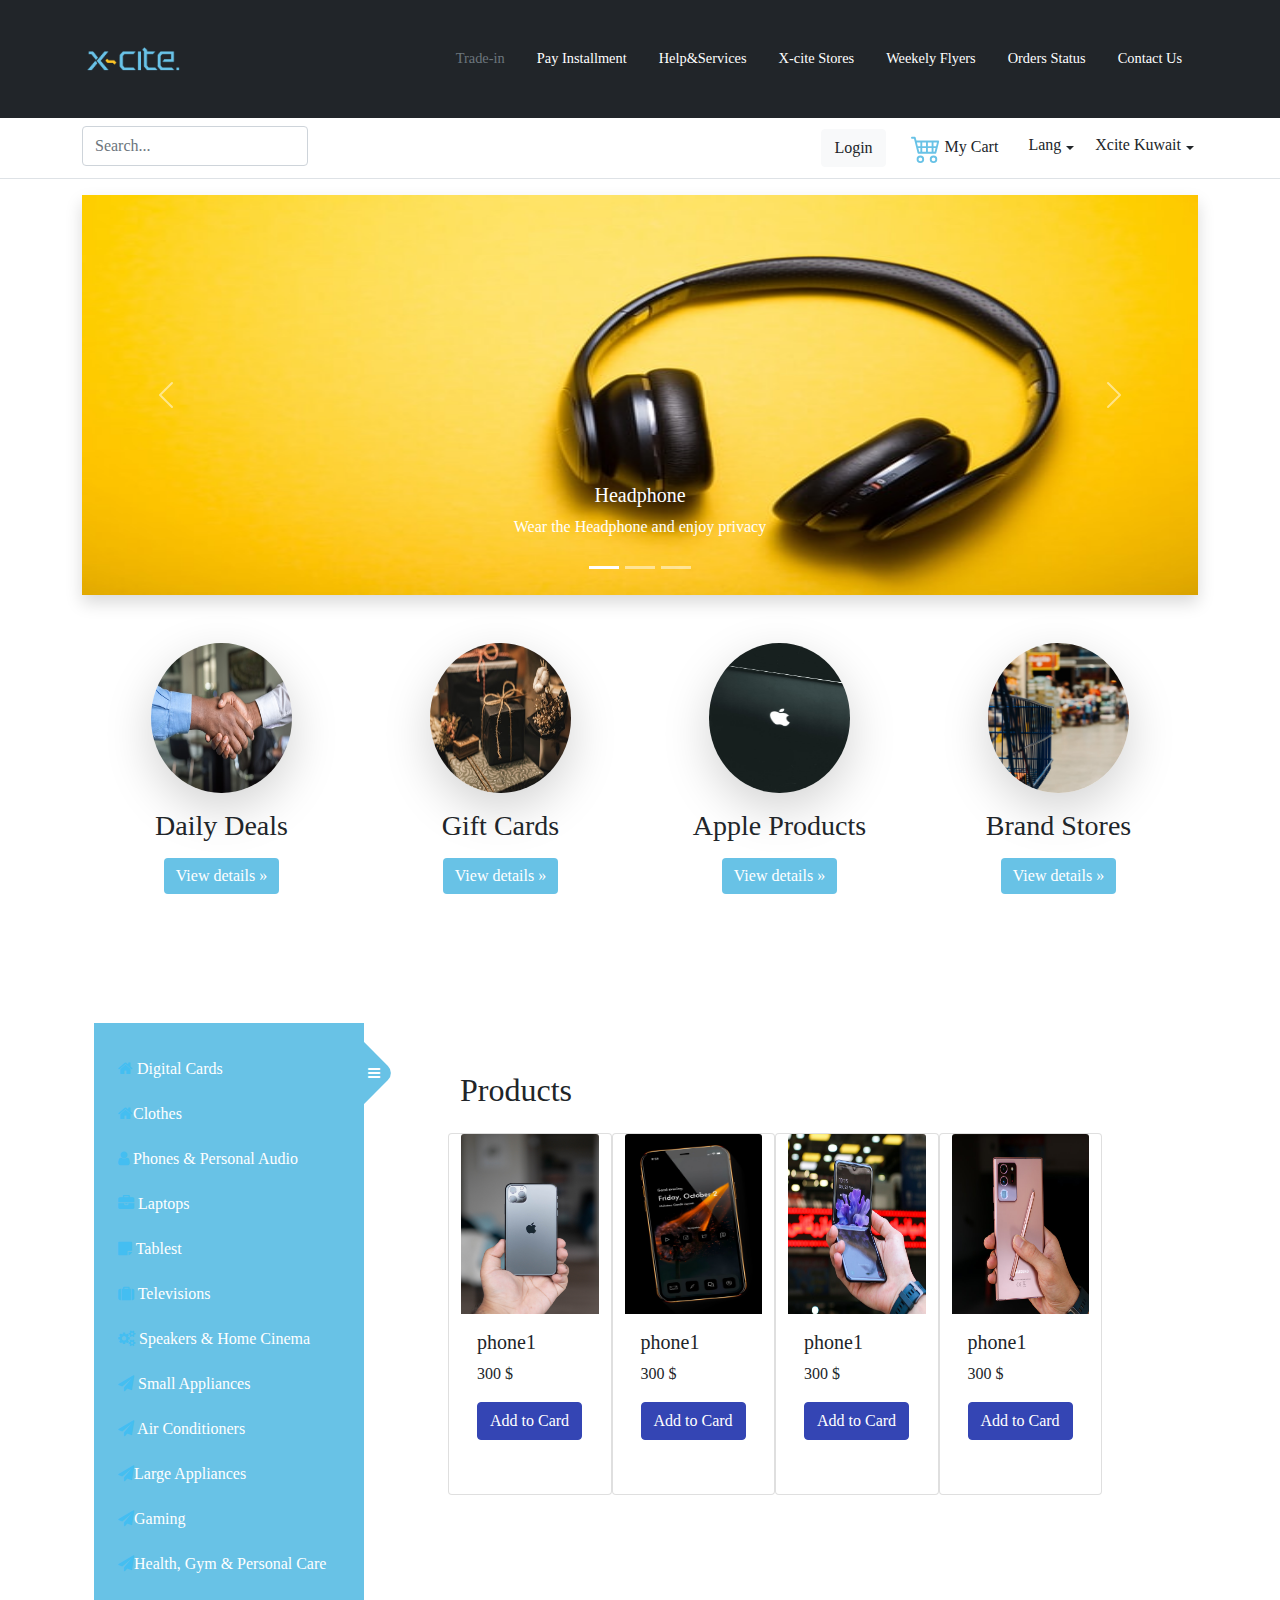
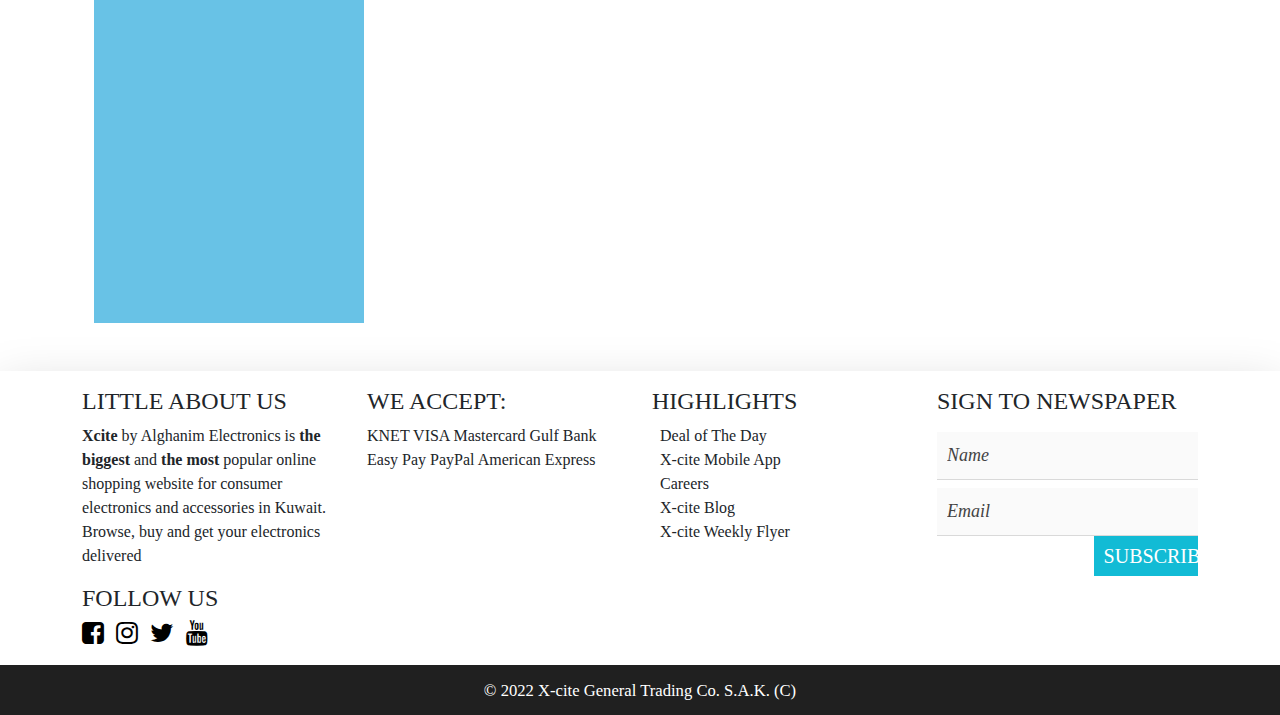
<file: index.html>
<!DOCTYPE html>
<html lang="en">
  <head>
    <meta charset="UTF-8" />
    <meta http-equiv="X-UA-Compatible" content="IE=edge" />
    <meta name="viewport" content="width=device-width, initial-scale=1.0" />
    <title>Xcite</title>
    <!--Font-awesome -->
    <link
      rel="stylesheet"
      href="https://cdnjs.cloudflare.com/ajax/libs/font-awesome/4.7.0/css/font-awesome.min.css"
    />
    <!-- Style -->
    <link rel="stylesheet" href="assets/css/style.css" />
    <link rel="stylesheet" href="assets/css/sidebar.css">

    <!-- Bootstrap core CSS -->
    <link href="assets/css/bootstrap.min.css" rel="stylesheet" />
     <!--Font-awesome -->
     <link
     rel="stylesheet"
     href="https://cdnjs.cloudflare.com/ajax/libs/font-awesome/4.7.0/css/font-awesome.min.css"
   />
  </head>
  <body>
    <main>
      <!---- Header  ---->
      <header>
        <!-- first-header -->
        <div class="px-3 py-2 bg-dark text-white">
          <div class="container">
            <div
              class="first-header d-flex flex-wrap align-items-center justify-content-center justify-content-lg-start"
            >
              <a
                href="index.html"
                class="d-flex align-items-center my-1 my-lg-0 me-lg-auto"
              >
                <img src="./images/logo.png" class="cite-logo" />
              </a>

              <ul
                class="nav col-12 col-lg-auto my-2 justify-content-center my-md-0 text-small"
              >
                <li>
                  <a href="#" class="nav-link text-secondary">Trade-in </a>
                </li>
                <li>
                  <a href="#" class="nav-link text-white"> Pay Installment </a>
                </li>
                <li>
                  <a href="#" class="nav-link text-white"> Help&Services </a>
                </li>
                <li>
                  <a href="#" class="nav-link text-white"> X-cite Stores </a>
                </li>
                <li>
                  <a href="#" class="nav-link text-white"> Weekely Flyers </a>
                </li>
                <li>
                  <a href="#" class="nav-link text-white">Orders Status </a>
                </li>
                <li>
                  <a href="#" class="nav-link text-white"> Contact Us </a>
                </li>
              
              </ul>
            </div>
          </div>
        </div>
        <!-- second header -->
        <div class="px-3 py-2 border-bottom mb-3">
          <div class="container d-flex flex-wrap justify-content-center">
            <form class="col-12 col-lg-auto mb-2 mb-lg-0 me-lg-auto">
              <input
                type="search"
                class="form-control"
                placeholder="Search..."
                aria-label="Search"
              />
            </form>

            <div class="text-end">
              <a class="btn btn-light text-dark me-2">
                Login
              </a >
              <a class="btn" href="my-cart.html">
                <svg
                  xmlns="http://www.w3.org/2000/svg"
                  width="30"
                  height="30"
                  fill="currentColor"
                  class="shopping-cart bi bi-cart4"
                  viewBox="0 0 16 16"
                >
                  <path
                    d="M0 2.5A.5.5 0 0 1 .5 2H2a.5.5 0 0 1 .485.379L2.89 4H14.5a.5.5 0 0 1 .485.621l-1.5 6A.5.5 0 0 1 13 11H4a.5.5 0 0 1-.485-.379L1.61 3H.5a.5.5 0 0 1-.5-.5zM3.14 5l.5 2H5V5H3.14zM6 5v2h2V5H6zm3 0v2h2V5H9zm3 0v2h1.36l.5-2H12zm1.11 3H12v2h.61l.5-2zM11 8H9v2h2V8zM8 8H6v2h2V8zM5 8H3.89l.5 2H5V8zm0 5a1 1 0 1 0 0 2 1 1 0 0 0 0-2zm-2 1a2 2 0 1 1 4 0 2 2 0 0 1-4 0zm9-1a1 1 0 1 0 0 2 1 1 0 0 0 0-2zm-2 1a2 2 0 1 1 4 0 2 2 0 0 1-4 0z"
                  />
                </svg>
                My Cart
              </a>
            </div>
            <div class="dropdown mx-1">
              <button class="btn btn-muted  dropdown-toggle" type="button" id="dropdownMenuButton2" data-bs-toggle="dropdown" aria-expanded="false">
                Lang
              </button>
              <ul class="dropdown-menu dropdown-menu-dark" aria-labelledby="dropdownMenuButton2">
                <li><a class="dropdown-item active">English</a></li>
                <li><a class="dropdown-item">عربى</a></li>
              </ul>
            </div>
       
              <div class="dropdown mx-1">
                <button class="btn btn-muted  dropdown-toggle" type="button" id="dropdownMenuButton2" data-bs-toggle="dropdown" aria-expanded="false">
                  Xcite Kuwait
                </button>
                <ul class="dropdown-menu dropdown-menu-dark" aria-labelledby="dropdownMenuButton2">
                  <li><a class="dropdown-item active">Xcite Kuwait</a></li>
                  <li><a class="dropdown-item">Xcite KSA</a></li>
                </ul>
              </div>
          
          </div>
        </div>
        
      </header>
      <div class="container">
       <!---- Slider ---->
       <div
       id="carouselExampleCaptions"
       class="shadow carousel p-0 slide"
       data-bs-ride="carousel"
     >
       <div class="carousel-indicators">
         <button
           type="button"
           data-bs-target="#carouselExampleCaptions"
           data-bs-slide-to="0"
           class="active"
           aria-current="true"
           aria-label="Slide 1"
         ></button>
         <button
           type="button"
           data-bs-target="#carouselExampleCaptions"
           data-bs-slide-to="1"
           aria-label="Slide 2"
         ></button>
         <button
           type="button"
           data-bs-target="#carouselExampleCaptions"
           data-bs-slide-to="2"
           aria-label="Slide 3"
         ></button>
       </div>
       <div class="carousel-inner">
         <div class="carousel-item active">
           <img
             src="./images/headphone.jpg"
             class="d-block w-100"
             alt="..."
           />
           <div class="carousel-caption d-none d-md-block">
             <h5>Headphone</h5>
             <p>
               Wear the Headphone and enjoy privacy
             </p>
           </div>
         </div>
         <div class="carousel-item">
           <img src="./images/watch.jpg" class="d-block w-100" alt="..." />
           <div class="carousel-caption d-none d-md-block">
             <h5>Watch</h5>
             <p>
               Lost time is never found again
             </p>
           </div>
         </div>
         <div class="carousel-item">
           <img src="./images/cam.jpg" class="d-block w-100" alt="..." />
           <div class="carousel-caption d-none d-md-block">
             <h5>Canon Cam</h5>
             <p>
               Use Canon and Save the date
             </p>
           </div>
         </div>
       </div>
       <button
         class="carousel-control-prev"
         type="button"
         data-bs-target="#carouselExampleCaptions"
         data-bs-slide="prev"
       >
         <span class="carousel-control-prev-icon" aria-hidden="true"></span>
         <span class="visually-hidden">Previous</span>
       </button>
       <button
         class="carousel-control-next"
         type="button"
         data-bs-target="#carouselExampleCaptions"
         data-bs-slide="next"
       >
         <span class="carousel-control-next-icon" aria-hidden="true"></span>
         <span class="visually-hidden">Next</span>
       </button>
     </div>
     <div class="container marketing my-3">

      <!-- Marketing Items-->
      <div class="row flex justify-content-center my-5">
        <div class="col-lg-3 col-sm-6 col-11 text-center marketing_block">
          <img class="shadow-lg" src="./images/deals.jpg" alt="Daily Deals" tooltip="gsg">
          <h3 class="my-3">Daily Deals</h2>
          <p><a class="btn btn-secondary" href="#">View details &raquo;</a></p>
        </div>
        <div class="col-lg-3  col-sm-6 col-11 text-center marketing_block">
          <img class="shadow-lg" src="./images/gift.jpg" alt="Gifts Cards">
  
          <h3 class="my-3">Gift Cards</h2>
          <p><a class="btn btn-secondary" href="#">View details &raquo;</a></p>
        </div>
        <div class="col-lg-3  col-sm-6 col-11 text-center marketing_block">
          <img class="shadow-lg" src="./images/apple.jpg" alt="Apple Products">
          <h3 class="my-3">Apple Products</h2>
          <p><a class="btn btn-secondary" href="#">View details &raquo;</a></p>
        </div>
        <div class="col-lg-3  col-sm-6 col-11 text-center marketing_block">
          <img class="shadow-lg" src="./images/stores.jpg" alt="Brand Stores">
          <h3 class="my-3">Brand Stores</h2>
          <p><a class="btn btn-secondary" href="#">View details &raquo;</a></p>
        </div>
      </div>
  
  
        <!-- Product -->
        <div class="products my-5">
          <div class="wrapper d-flex align-items-stretch">
            <nav id="sidebar">
              <div class="custom-menu">
                <button type="button" id="sidebarCollapse" class="btn btn-primary">
                  <i class="fa fa-bars"></i>
                  <span class="sr-only">Toggle Menu</span>
                </button>
              </div>
              <div class="p-4">
                <ul class="list-unstyled components">
   
                  <li class="active">
                    <a href="#"><span class="fa fa-home mr-3"></span> Digital Cards</a>
                  </li>
                  <li class="active">
                    <a href="#"><span class="fa fa-home mr-3"></span>Clothes</a>
                  </li>
                  <li>
                      <a href="#"><span class="fa fa-user mr-3"></span> Phones & Personal Audio</a>
                  </li>
                  <li>
                    <a href="#"><span class="fa fa-briefcase mr-3"></span> Laptops</a>
                  </li>
                  <li>
                    <a href="#"><span class="fa fa-sticky-note mr-3"></span> Tablest</a>
                  </li>
                  <li>
                    <a href="#"><span class="fa fa-suitcase mr-3"></span> Televisions</a>
                  </li>
                  <li>
                    <a href="#"><span class="fa fa-cogs mr-3"></span> Speakers & Home Cinema</a>
                  </li>
                  <li>
                    <a href="#"><span class="fa fa-paper-plane mr-3"></span> Small Appliances</a>
                  </li>
                  <li>
                    <a href="#"><span class="fa fa-paper-plane mr-3"></span> Air Conditioners</a>
                  </li> <li>
                    <a href="#"><span class="fa fa-paper-plane mr-3"></span>Large Appliances</a>
                  </li>
                  <li>
                    <a href="#"><span class="fa fa-paper-plane mr-3"></span>Gaming</a>
                  </li>
                  <li>
                    <a href="#"><span class="fa fa-paper-plane mr-3"></span>Health, Gym & Personal Care</a>
                  </li>
                </ul>

              </div>
            </nav>
      
              <!-- Page Content  -->
            <div id="content" class="p-5 p-md-5 mx-5">
              <h2 class="mb-4">Products</h2>
              <div class="row">
                <div class="card col-lg-3 col-sm-5 col-11" >
                  <img src="./images/phone1.jpg" class="card-img-top">
                  <div class="card-body">
                    <h5 class="card-title">phone1</h5>
                    <p class="card-text">300 &dollar;</p>
                    <a href="#" class="btn btn-primary">Add to Card</a>
                  </div>
                </div>
                <div class="card col-lg-3  col-sm-5 col-11" >
                  <img src="./images/phone2.jpg" class="card-img-top">
                  <div class="card-body">
                    <h5 class="card-title">phone1</h5>
                    <p class="card-text">300 &dollar;</p>
                    <a href="#" class="btn btn-primary">Add to Card</a>
                  </div>
                </div>
                <div class="card col-lg-3 col-sm-5 col-11" >
                  <img src="./images/phone3.jpg" class="card-img-top">
                  <div class="card-body">
                    <h5 class="card-title">phone1</h5>
                    <p class="card-text">300 &dollar;</p>
                    <a href="#" class="btn btn-primary">Add to Card</a>
                  </div>
                </div>
                <div class="card col-lg-3 col-sm-5 col-11" >
                  <img src="./images/phone4.jpg" class="card-img-top">
                  <div class="card-body">
                    <h5 class="card-title">phone1</h5>
                    <p class="card-text">300 &dollar;</p>
                    <a href="#" class="btn btn-primary">Add to Card</a>
                  </div>
                </div>
               


              </div>
            </div>
          </div>
        </div>
      </div>
      </div>
      <!-- footer -->
      <footer class="mt-5 shadow-lg pt-3">
        <div class="container">
          <div class="details1 row pb-3">
            <!-- About Us -->
            <div class="about_us col-md-3 col-sm-6 col-12">
              <h3 class="section_header text-uppercase fs-4">
                little about us
              </h3>
              <p class="fs-6">
                <strong>Xcite </strong>by Alghanim Electronics is
                <strong>the biggest </strong> and
                <strong>the most </strong> popular online shopping website for
                consumer electronics and accessories in Kuwait. Browse, buy and
                get your electronics delivered
              </p>
              <h3 class="section_header text-uppercase fs-4">follow us</h3>
              <div class="social">
                <a
                  href="https://www.facebook.com/XcitebyAlghanim/"
                  class="me-2"
                >
                  <i class="fa fa-brands fa-facebook-square"></i
                ></a>
                <a
                  href="https://www.instagram.com/xcitealghanim/?hl=en"
                  class="me-2"
                >
                  <i class="fa fa-brands fa-instagram"></i
                ></a>
                <a
                  href="https://twitter.com/xcitealghanim?lang=en"
                  class="me-2"
                >
                  <i class="fa fa-brands fa-twitter"></i
                ></a>
                <a
                  href="https://www.youtube.com/user/Xcitealghanim"
                  class="me-2"
                  ><i class="fa fa-brands fa-youtube"></i
                ></a>
              </div>
            </div>
            <!-- Archives -->
            <div class="archives col-md-3 col-sm-6 col-12">
              <h3 class="section_header text-uppercase fs-4">We Accept:</h3>
              <p>
                KNET VISA Mastercard Gulf Bank Easy Pay PayPal American Express
              </p>
            </div>
            <!-- Highlights -->
            <div class="contact_us col-md-3 col-sm-6 col-12">
              <h3 class="section_header text-uppercase fs-4">Highlights</h3>
              <ul class="list-unstyled">
                <li>
                  <i class="text-muted"></i
                  ><span class="px-2" href="#">Deal of The Day</span>
                </li>
                <li>
                  <i class="text-muted"></i
                  ><span class="px-2">X-cite Mobile App</span>
                </li>
                <li>
                  <i class="text-muted"></i><span class="px-2">Careers</span>
                </li>
                <li>
                  <i class="text-muted"></i
                  ><span class="px-2">X-cite Blog</span>
                </li>
                <li>
                  <i class="text-muted"></i
                  ><span class="px-2">X-cite Weekly Flyer</span>
                </li>
              </ul>
            </div>
            <!-- NewsPaper -->
            <div class="sign_newspapers col-md-3 col-sm-6 col-12">
              <h3 class="section_header text-uppercase fs-4">
                sign to newspaper
              </h3>
              <form>
                <input
                  type="text"
                  value="Name"
                  onfocus="this.value=''"
                  onblur="if(this.value=''){this.value='Name'}"
                />
                <input
                  type="email"
                  value="Email"
                  onfocus="this.value=''"
                  onblur="if(this.value=''){this.value='Email'}"
                />
                <input type="submit" value="SUBSCRIBE" />
              </form>
            </div>
          </div>
        </div>
        <div class="details2 pt-3">
          <div class="container">
            <h3 class="d-block mx-auto text-center">
              &copy; 2022 X-cite General Trading Co. S.A.K. (C)
            </h3>
          </div>
        </div>
      </footer>
    </main>

    <!-- bootstrap core js-->
    <script src="assets/js/jquery.min.js"></script>
    <script src="assets/js/popper.js"></script>
    <script src="assets/js/bootstrap.bundle.min.js"></script>
    <script src="assets/js/main.js"></script>
   
   
  </body>
</html>
</file>
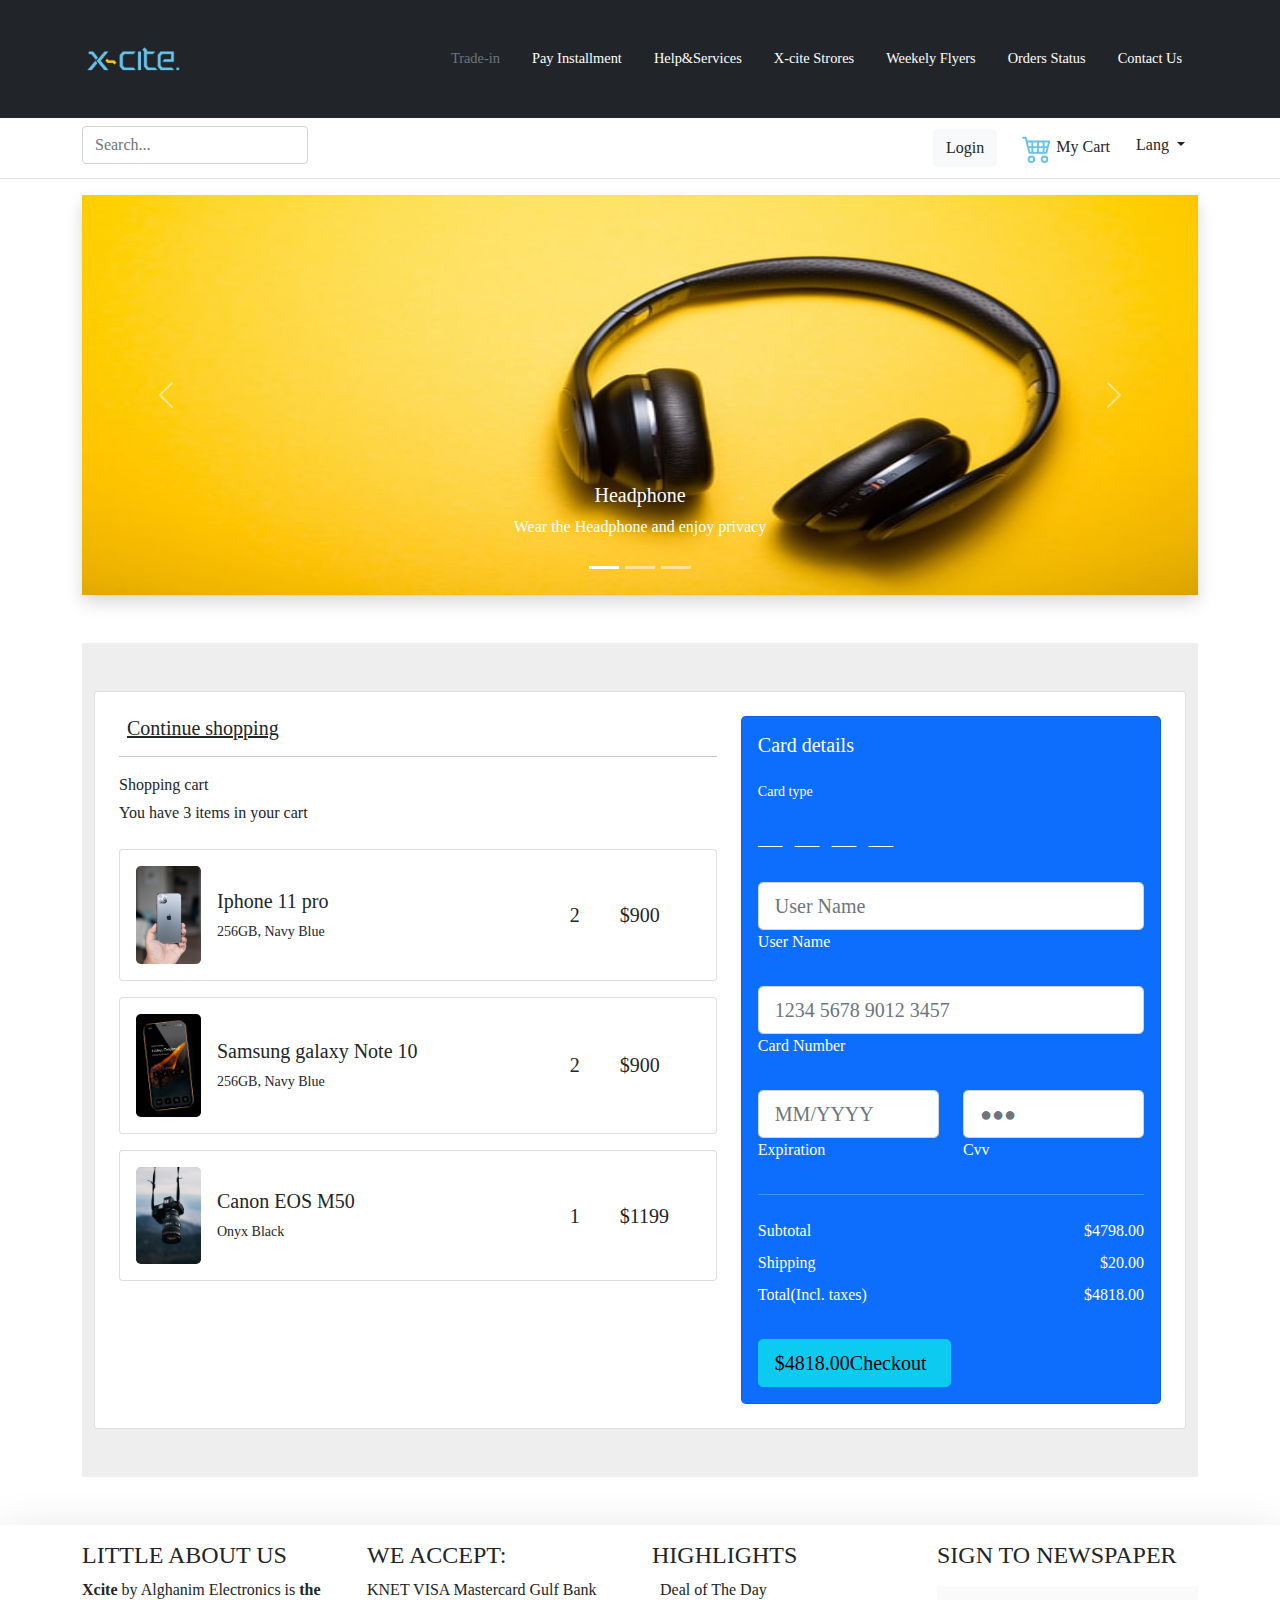
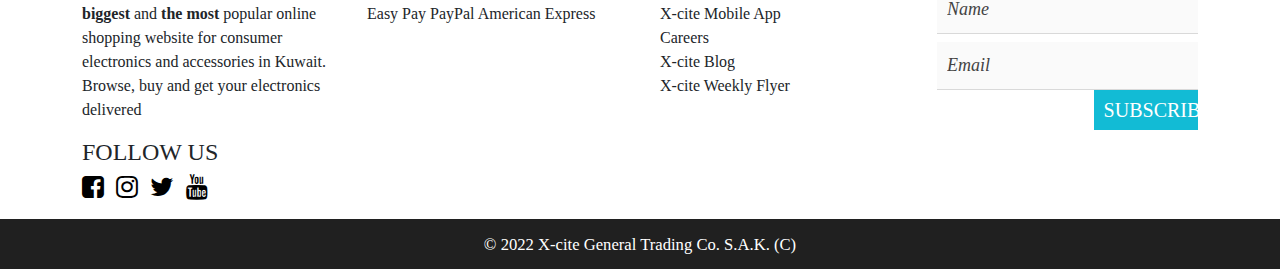
<file: my-cart.html>
<!DOCTYPE html>
<html lang="en">
  <head>
    <meta charset="UTF-8" />
    <meta http-equiv="X-UA-Compatible" content="IE=edge" />
    <meta name="viewport" content="width=device-width, initial-scale=1.0" />
    <title>Xcite</title>
    <!--Font-awesome -->
    <link
      rel="stylesheet"
      href="https://cdnjs.cloudflare.com/ajax/libs/font-awesome/4.7.0/css/font-awesome.min.css"
    />
    <!-- Style -->
    <link rel="stylesheet" href="assets/css/style.css" />
    <!-- Bootstrap core CSS -->
    <link href="assets/css/bootstrap.min.css" rel="stylesheet" />
  </head>
  <body>
    <main>
      <!---- Header  ---->
      <header>
        <!-- first-header -->
        <div class="px-3 py-2 bg-dark text-white">
          <div class="container">
            <div
              class="first-header d-flex flex-wrap align-items-center justify-content-center justify-content-lg-start"
            >
              <a
              href="index.html"
                class="d-flex align-items-center my-1 my-lg-0 me-lg-auto"
              >
                <img src="./images/logo.png" class="cite-logo" />
              </a>

              <ul
                class="nav col-12 col-lg-auto my-2 justify-content-center my-md-0 text-small"
              >
                <li>
                  <a href="#" class="nav-link text-secondary">Trade-in </a>
                </li>
                <li>
                  <a href="#" class="nav-link text-white"> Pay Installment </a>
                </li>
                <li>
                  <a href="#" class="nav-link text-white"> Help&Services </a>
                </li>
                <li>
                  <a href="#" class="nav-link text-white"> X-cite Strores </a>
                </li>
                <li>
                  <a href="#" class="nav-link text-white"> Weekely Flyers </a>
                </li>
                <li>
                  <a href="#" class="nav-link text-white">Orders Status </a>
                </li>
                <li>
                  <a href="#" class="nav-link text-white"> Contact Us </a>
                </li>
              </ul>
            </div>
          </div>
        </div>
        <!-- second header -->
        <div class="px-3 py-2 border-bottom mb-3">
          <div class="container d-flex flex-wrap justify-content-center">
            <form class="col-12 col-lg-auto mb-2 mb-lg-0 me-lg-auto">
              <input
                type="search"
                class="form-control"
                placeholder="Search..."
                aria-label="Search"
              />
            </form>
           
   
            <div class="text-end">
              
              <a class="btn btn-light text-dark me-2"> Login </a>
              <a class="btn" href="my-cart.html">
                <svg
                  xmlns="http://www.w3.org/2000/svg"
                  width="30"
                  height="30"
                  fill="currentColor"
                  class="shopping-cart bi bi-cart4"
                  viewBox="0 0 16 16"
                >
                  <path
                    d="M0 2.5A.5.5 0 0 1 .5 2H2a.5.5 0 0 1 .485.379L2.89 4H14.5a.5.5 0 0 1 .485.621l-1.5 6A.5.5 0 0 1 13 11H4a.5.5 0 0 1-.485-.379L1.61 3H.5a.5.5 0 0 1-.5-.5zM3.14 5l.5 2H5V5H3.14zM6 5v2h2V5H6zm3 0v2h2V5H9zm3 0v2h1.36l.5-2H12zm1.11 3H12v2h.61l.5-2zM11 8H9v2h2V8zM8 8H6v2h2V8zM5 8H3.89l.5 2H5V8zm0 5a1 1 0 1 0 0 2 1 1 0 0 0 0-2zm-2 1a2 2 0 1 1 4 0 2 2 0 0 1-4 0zm9-1a1 1 0 1 0 0 2 1 1 0 0 0 0-2zm-2 1a2 2 0 1 1 4 0 2 2 0 0 1-4 0z"
                  />
                </svg>
                My Cart
              </a>
              
            </div>
            <div class="dropdown">
              <button class="btn btn-muted  dropdown-toggle" type="button" id="dropdownMenuButton2" data-bs-toggle="dropdown" aria-expanded="false">
                Lang
              </button>
              <ul class="dropdown-menu dropdown-menu-dark" aria-labelledby="dropdownMenuButton2">
                <li><a class="dropdown-item active">English</a></li>
                <li><a class="dropdown-item">عربى</a></li>
              </ul>
            </div>
          </div>
        </div>
      </header>
      <div class="container">
        <!---- Slider ---->
        <div
          id="carouselExampleCaptions"
          class="shadow carousel p-0 slide"
          data-bs-ride="carousel"
        >
          <div class="carousel-indicators">
            <button
              type="button"
              data-bs-target="#carouselExampleCaptions"
              data-bs-slide-to="0"
              class="active"
              aria-current="true"
              aria-label="Slide 1"
            ></button>
            <button
              type="button"
              data-bs-target="#carouselExampleCaptions"
              data-bs-slide-to="1"
              aria-label="Slide 2"
            ></button>
            <button
              type="button"
              data-bs-target="#carouselExampleCaptions"
              data-bs-slide-to="2"
              aria-label="Slide 3"
            ></button>
          </div>
          <div class="carousel-inner">
            <div class="carousel-item active">
              <img
                src="./images/headphone.jpg"
                class="d-block w-100"
                alt="..."
              />
              <div class="carousel-caption d-none d-md-block">
                <h5>Headphone</h5>
                <p>
                  Wear the Headphone and enjoy privacy
                </p>
              </div>
            </div>
            <div class="carousel-item">
              <img src="./images/watch.jpg" class="d-block w-100" alt="..." />
              <div class="carousel-caption d-none d-md-block">
                <h5>Watch</h5>
                <p>
                  LOst time is never found again
                </p>
              </div>
            </div>
            <div class="carousel-item">
              <img src="./images/cam.jpg" class="d-block w-100" alt="..." />
              <div class="carousel-caption d-none d-md-block">
                <h5>Canon Cam</h5>
                <p>
                  Use Canon and Save the date
                </p>
              </div>
            </div>
          </div>
          <button
            class="carousel-control-prev"
            type="button"
            data-bs-target="#carouselExampleCaptions"
            data-bs-slide="prev"
          >
            <span class="carousel-control-prev-icon" aria-hidden="true"></span>
            <span class="visually-hidden">Previous</span>
          </button>
          <button
            class="carousel-control-next"
            type="button"
            data-bs-target="#carouselExampleCaptions"
            data-bs-slide="next"
          >
            <span class="carousel-control-next-icon" aria-hidden="true"></span>
            <span class="visually-hidden">Next</span>
          </button>
        </div>
        <!-- Shopping cart -->
        <section class="h-100 h-custom my-5" style="background-color: #eee">
          <div class="container py-5 h-100">
            <div
              class="row d-flex justify-content-center align-items-center h-100"
            >
              <div class="col">
                <div class="card">
                  <div class="card-body p-4">
                    <div class="row">
                      <div class="col-lg-7">
                        <h5 class="mb-3">
                          <a href="index.html" class="text-body"
                            ><i class="fas fa-long-arrow-alt-left me-2"></i
                            >Continue shopping</a
                          >
                        </h5>
                        <hr />

                        <div
                          class="d-flex justify-content-between align-items-center mb-4"
                        >
                          <div>
                            <p class="mb-1">Shopping cart</p>
                            <p class="mb-0">You have 3 items in your cart</p>
                          </div>
                        </div>

                        <div class="card mb-3">
                          <div class="card-body">
                            <div class="d-flex justify-content-between">
                              <div class="d-flex flex-row align-items-center">
                                <div>
                                  <img
                                    src="./images/phone1.jpg"
                                    class="img-fluid rounded-3"
                                    alt="Shopping item"
                                    style="width: 65px"
                                  />
                                </div>
                                <div class="ms-3">
                                  <h5>Iphone 11 pro</h5>
                                  <p class="small mb-0">256GB, Navy Blue</p>
                                </div>
                              </div>
                              <div class="d-flex flex-row align-items-center">
                                <div style="width: 50px">
                                  <h5 class="fw-normal mb-0">2</h5>
                                </div>
                                <div style="width: 80px">
                                  <h5 class="mb-0">$900</h5>
                                </div>
                                <a href="#!" style="color: #cecece"
                                  ><i class="fas fa-trash-alt"></i
                                ></a>
                              </div>
                            </div>
                          </div>
                        </div>

                        <div class="card mb-3">
                          <div class="card-body">
                            <div class="d-flex justify-content-between">
                              <div class="d-flex flex-row align-items-center">
                                <div>
                                  <img
                                    src="./images/phone2.jpg"
                                    class="img-fluid rounded-3"
                                    alt="Shopping item"
                                    style="width: 65px"
                                  />
                                </div>
                                <div class="ms-3">
                                  <h5>Samsung galaxy Note 10</h5>
                                  <p class="small mb-0">256GB, Navy Blue</p>
                                </div>
                              </div>
                              <div class="d-flex flex-row align-items-center">
                                <div style="width: 50px">
                                  <h5 class="fw-normal mb-0">2</h5>
                                </div>
                                <div style="width: 80px">
                                  <h5 class="mb-0">$900</h5>
                                </div>
                                <a href="#!" style="color: #cecece"
                                  ><i class="fas fa-trash-alt"></i
                                ></a>
                              </div>
                            </div>
                          </div>
                        </div>

                        <div class="card mb-3">
                          <div class="card-body">
                            <div class="d-flex justify-content-between">
                              <div class="d-flex flex-row align-items-center">
                                <div>
                                  <img
                                    src="./images/canon.jpg"
                                    class="img-fluid rounded-3"
                                    alt="Shopping item"
                                    style="width: 65px"
                                  />
                                </div>
                                <div class="ms-3">
                                  <h5>Canon EOS M50</h5>
                                  <p class="small mb-0">Onyx Black</p>
                                </div>
                              </div>
                              <div class="d-flex flex-row align-items-center">
                                <div style="width: 50px">
                                  <h5 class="fw-normal mb-0">1</h5>
                                </div>
                                <div style="width: 80px">
                                  <h5 class="mb-0">$1199</h5>
                                </div>
                                <a href="#!" style="color: #cecece"
                                  ><i class="fas fa-trash-alt"></i
                                ></a>
                              </div>
                            </div>
                          </div>
                        </div>
                      </div>
                      <div class="col-lg-5">
                        <div class="card bg-primary text-white rounded-3">
                          <div class="card-body">
                            <div
                              class="d-flex justify-content-between align-items-center mb-4"
                            >
                              <h5 class="mb-0">Card details</h5>
                            </div>

                            <p class="small mb-2">Card type</p>
                            <a href="#!" type="submit" class="text-white"
                              ><i class="fab fa-cc-mastercard fa-2x me-2"></i
                            ></a>
                            <a href="#!" type="submit" class="text-white"
                              ><i class="fab fa-cc-visa fa-2x me-2"></i
                            ></a>
                            <a href="#!" type="submit" class="text-white"
                              ><i class="fab fa-cc-amex fa-2x me-2"></i
                            ></a>
                            <a href="#!" type="submit" class="text-white"
                              ><i class="fab fa-cc-paypal fa-2x"></i
                            ></a>

                            <form class="mt-4">
                              <div class="form-outline form-white mb-4">
                                <input
                                  type="text"
                                  id="typeName"
                                  class="form-control form-control-lg"
                                  siez="17"
                                  placeholder="User Name"
                                />
                                <label class="form-label" for="typeName"
                                  >User Name</label
                                >
                              </div>

                              <div class="form-outline form-white mb-4">
                                <input
                                  type="text"
                                  id="typeText"
                                  class="form-control form-control-lg"
                                  siez="17"
                                  placeholder="1234 5678 9012 3457"
                                  minlength="19"
                                  maxlength="19"
                                />
                                <label class="form-label" for="typeText"
                                  >Card Number</label
                                >
                              </div>

                              <div class="row mb-4">
                                <div class="col-md-6">
                                  <div class="form-outline form-white">
                                    <input
                                      type="text"
                                      id="typeExp"
                                      class="form-control form-control-lg"
                                      placeholder="MM/YYYY"
                                      size="7"
                                      id="exp"
                                      minlength="7"
                                      maxlength="7"
                                    />
                                    <label class="form-label" for="typeExp"
                                      >Expiration</label
                                    >
                                  </div>
                                </div>
                                <div class="col-md-6">
                                  <div class="form-outline form-white">
                                    <input
                                      type="password"
                                      id="typeText"
                                      class="form-control form-control-lg"
                                      placeholder="&#9679;&#9679;&#9679;"
                                      size="1"
                                      minlength="3"
                                      maxlength="3"
                                    />
                                    <label class="form-label" for="typeText"
                                      >Cvv</label
                                    >
                                  </div>
                                </div>
                              </div>
                            </form>

                            <hr class="my-4" />

                            <div class="d-flex justify-content-between">
                              <p class="mb-2">Subtotal</p>
                              <p class="mb-2">$4798.00</p>
                            </div>

                            <div class="d-flex justify-content-between">
                              <p class="mb-2">Shipping</p>
                              <p class="mb-2">$20.00</p>
                            </div>

                            <div class="d-flex justify-content-between mb-4">
                              <p class="mb-2">Total(Incl. taxes)</p>
                              <p class="mb-2">$4818.00</p>
                            </div>

                            <button
                              type="button"
                              class="btn btn-info btn-block btn-lg"
                            >
                              <div class="d-flex justify-content-between">
                                <span>$4818.00</span>
                                <span
                                  >Checkout
                                  <i
                                    class="fas fa-long-arrow-alt-right ms-2"
                                  ></i
                                ></span>
                              </div>
                            </button>
                          </div>
                        </div>
                      </div>
                    </div>
                  </div>
                </div>
              </div>
            </div>
          </div>
        </section>
      </div>
      <!-- footer -->
      <footer class="mt-5 shadow-lg pt-3">
        <div class="container">
          <div class="details1 row pb-3">
            <!-- About Us -->
            <div class="about_us col-md-3 col-sm-6 col-12">
              <h3 class="section_header text-uppercase fs-4">
                little about us
              </h3>
              <p class="fs-6">
                <strong>Xcite </strong>by Alghanim Electronics is
                <strong>the biggest </strong> and
                <strong>the most </strong> popular online shopping website for
                consumer electronics and accessories in Kuwait. Browse, buy and
                get your electronics delivered
              </p>
              <h3 class="section_header text-uppercase fs-4">follow us</h3>
              <div class="social">
                <a
                  href="https://www.facebook.com/XcitebyAlghanim/"
                  class="me-2"
                >
                  <i class="fa fa-brands fa-facebook-square"></i
                ></a>
                <a
                  href="https://www.instagram.com/xcitealghanim/?hl=en"
                  class="me-2"
                >
                  <i class="fa fa-brands fa-instagram"></i
                ></a>
                <a
                  href="https://twitter.com/xcitealghanim?lang=en"
                  class="me-2"
                >
                  <i class="fa fa-brands fa-twitter"></i
                ></a>
                <a
                  href="https://www.youtube.com/user/Xcitealghanim"
                  class="me-2"
                  ><i class="fa fa-brands fa-youtube"></i
                ></a>
              </div>
            </div>
            <!-- Archives -->
            <div class="archives col-md-3 col-sm-6 col-12">
              <h3 class="section_header text-uppercase fs-4">We Accept:</h3>
              <p>
                KNET VISA Mastercard Gulf Bank Easy Pay PayPal American Express
              </p>
            </div>
            <!-- Highlights -->
            <div class="contact_us col-md-3 col-sm-6 col-12">
              <h3 class="section_header text-uppercase fs-4">Highlights</h3>
              <ul class="list-unstyled">
                <li>
                  <i class="text-muted"></i
                  ><span class="px-2" href="#">Deal of The Day</span>
                </li>
                <li>
                  <i class="text-muted"></i
                  ><span class="px-2">X-cite Mobile App</span>
                </li>
                <li>
                  <i class="text-muted"></i><span class="px-2">Careers</span>
                </li>
                <li>
                  <i class="text-muted"></i
                  ><span class="px-2">X-cite Blog</span>
                </li>
                <li>
                  <i class="text-muted"></i
                  ><span class="px-2">X-cite Weekly Flyer</span>
                </li>
              </ul>
            </div>
            <!-- NewsPaper -->
            <div class="sign_newspapers col-md-3 col-sm-6 col-12">
              <h3 class="section_header text-uppercase fs-4">
                sign to newspaper
              </h3>
              <form>
                <input
                  type="text"
                  value="Name"
                  onfocus="this.value=''"
                  onblur="if(this.value=''){this.value='Name'}"
                />
                <input
                  type="email"
                  value="Email"
                  onfocus="this.value=''"
                  onblur="if(this.value=''){this.value='Email'}"
                />
                <input type="submit" value="SUBSCRIBE" />
              </form>
            </div>
          </div>
        </div>
        <div class="details2 pt-3">
          <div class="container">
            <h3 class="d-block mx-auto text-center">
              &copy; 2022 X-cite General Trading Co. S.A.K. (C)
            </h3>
          </div>
        </div>
      </footer>
    </main>
    <script src="assets/js/bootstrap.bundle.min.js"></script>
  </body>
</html>
</file>
<file: assets/css/style.css>
*{
    margin : 0 ;
    padding :0 ;
    box-sizing: 0;
    font-family: "Trirong", serif;
}
main{
    min-height: 700px ;
    

}
/* *************************Header************************** */
 .first-header a .cite-logo{
    width: 40% ;
    height: 40%;
 }  
  .text-small {
    font-size: 90%;
  }
  .shopping-cart{
    color:#68C2E6
  }
/* *************************Slider************************** */
.carousel-item{
  height:400px ;
  width:100% ;

}
.carousel-item img{
  height: 100%;
}
/***************************Marketing *************************/
.marketing .marketing_block img{
  border-radius: 50%;
  width : 55% ;
  height: 45%;
}
.marketing p a{
  background-color: #68C2E6;
  color: white;
  border: 0;
}
/* *************************products************************** */
.products{
  min-height : 300px;
  width:100% ;
} 

.products #content .card img{
  height:50% ;
}
/**********************************************footer ****************************************/

.about_us .social a i{
  font-size:2vw ;
  color: black;
}
 footer .details1 .sign_newspapers form input[type="text"],
 footer .details1 .sign_newspapers form input[type="email"]{
     margin-top: 8px;
     background-color :#FAFAFA ;
     border: none;
     width:100% ;
     min-height: 40px;
     border-bottom: 1px solid #d9d9d9;
     padding : 10px ;
     font-size: 18px;
     outline: none ;
     color :#434343;
     font-style: italic;
 }
 footer .details1 .sign_newspapers form input[type="submit"]{
    float: right;
    width:40% ;
    min-height: 20px;
    background-color: #12bbd5;
    font-size: 20px;
    outline: none ;
    color :#FFFFFF;
    font-weight: 300;
    border: none;
    padding : 5px 10px;
    
 }
 footer .details2{
     min-height : 50px ;
     width: 100%; 
     background-color: #202020;
    
 }
 footer .details2 h3 {
  
      font-size :1.3vw ;
      color :#FFFFFF;
 }
</file>
<file: assets/css/sidebar.css>
#sidebar {
    min-width: 270px;
    max-width: 270px;
    background: #68C2E6 ;
    color: #fff;
    -webkit-transition: all 0.3s;
    -o-transition: all 0.3s;
    transition: all 0.3s;
    position: relative; }
    #sidebar .h6 {
      color: #fff; }
    #sidebar.active {
      margin-left: -360px; }
    #sidebar h1 {
      margin-bottom: 20px;
      font-weight: 700;
      font-size: 30px; }
      #sidebar h1 .logo {
        color: #fff; }
        #sidebar h1 .logo span {
          font-size: 14px;
          color: #44bef1;
          display: block; }
    #sidebar ul.components {
      padding: 0; }
    #sidebar ul li {
      font-size: 16px; }
      #sidebar ul li > ul {
        margin-left: 10px; }
        #sidebar ul li > ul li {
          font-size: 14px; }
      #sidebar ul li a {
          text-decoration: none;
        padding: 10px 0;
        display: block;
        color:#fff;
        border-bottom: 1px solid rgba(255, 255, 255, 0.0); }
        #sidebar ul li a span {
          color: #44bef1; }
        #sidebar ul li a:hover {
          color: #fff; }
      #sidebar ul li.active > a {
        background: transparent;
        color: #fff; }
    @media (max-width: 991.98px) {
      #sidebar {
        margin-left: -270px; }
        #sidebar.active {
          margin-left: 0; } }
    #sidebar .custom-menu {
      display: inline-block;
      position: absolute;
      top: 20px;
      right: 0;
      margin-right: -20px;
      -webkit-transition: 0.3s;
      -o-transition: 0.3s;
      transition: 0.3s; }
      @media (prefers-reduced-motion: reduce) {
        #sidebar .custom-menu {
          -webkit-transition: none;
          -o-transition: none;
          transition: none; } }
      #sidebar .custom-menu .btn {
        width: 60px;
        height: 60px;
        border-radius: 50%;
        position: relative; }
        #sidebar .custom-menu .btn i {
          margin-right: -40px;
          font-size: 14px; }
        #sidebar .custom-menu .btn.btn-primary {
          background: transparent;
          border-color: transparent; }
          #sidebar .custom-menu .btn.btn-primary:after {
            z-index: -1;
            position: absolute;
            top: 0;
            left: 0;
            right: 0;
            bottom: 0;
            content: '';
            -webkit-transform: rotate(45deg);
            -ms-transform: rotate(45deg);
            transform: rotate(45deg);
            background: #68C2E6;
            border-radius: 10px; }
          #sidebar .custom-menu .btn.btn-primary:hover, #sidebar .custom-menu .btn.btn-primary:focus {
            background: transparent !important;
            border-color: transparent !important; }
  
  a[data-toggle="collapse"] {
    position: relative; }
  
  .dropdown-toggle::after {
    display: block;
    position: absolute;
    top: 50%;
    right: 0;
    -webkit-transform: translateY(-50%);
    -ms-transform: translateY(-50%);
    transform: translateY(-50%); }
  
  @media (max-width: 991.98px) {
    #sidebarCollapse span {
      display: none; } }
  
  #content {
    width: 100%;
    padding: 0;
    min-height: 100vh;
    -webkit-transition: all 0.3s;
    -o-transition: all 0.3s;
    transition: all 0.3s; }
  
  .btn.btn-primary {
    background: #3445b4;
    border-color: #3445b4; }
    .btn.btn-primary:hover, .btn.btn-primary:focus {
      background: #3445b4 !important;
      border-color: #3445b4 !important; }
  
  .footer p {
    color: rgba(255, 255, 255, 0.5); }
  
  .form-control {
    height: 40px !important;
    background: #fff;
    color: #000;
    font-size: 13px;
    border-radius: 4px;
    -webkit-box-shadow: none !important;
    box-shadow: none !important;
    border: transparent; }
    .form-control:focus, .form-control:active {
      border-color: #000; }
    .form-control::-webkit-input-placeholder {
      /* Chrome/Opera/Safari */
      color: rgba(255, 255, 255, 0.5); }
    .form-control::-moz-placeholder {
      /* Firefox 19+ */
      color: rgba(255, 255, 255, 0.5); }
    .form-control:-ms-input-placeholder {
      /* IE 10+ */
      color: rgba(255, 255, 255, 0.5); }
    .form-control:-moz-placeholder {
      /* Firefox 18- */
      color: rgba(255, 255, 255, 0.5); }
  
  .subscribe-form .form-control {
    background: #3b4ec6; }
</file>
